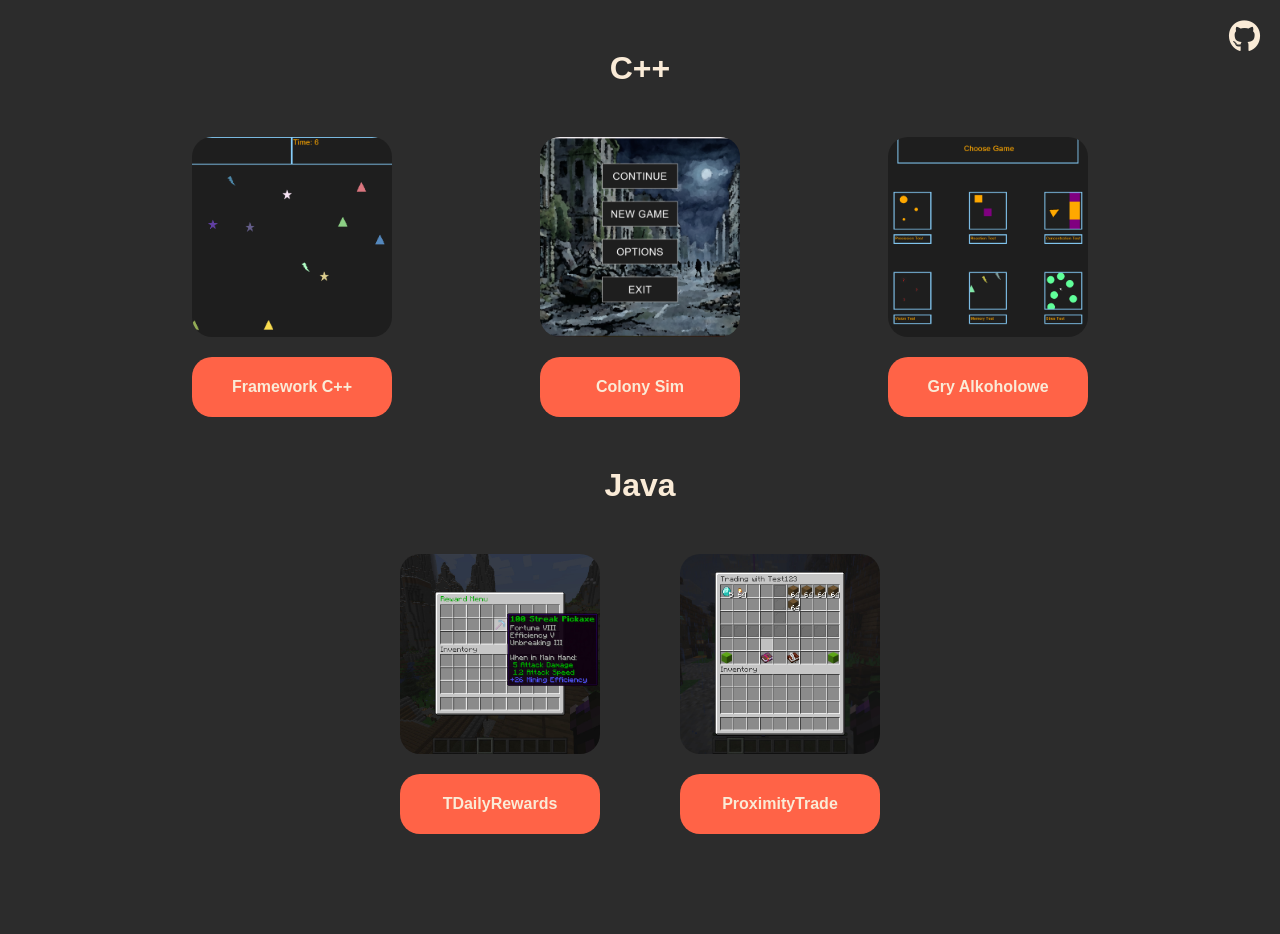
<file: Index.html>
<!DOCTYPE html>
<html lang="en">
<head>
    <meta charset="UTF-8">
    <meta name="viewport" content="width=device-width, initial-scale=1.0">
    <link rel="stylesheet" href="portfolio.css">
    <link rel="stylesheet" href="https://cdnjs.cloudflare.com/ajax/libs/font-awesome/6.5.0/css/all.min.css">
    <title>Projekty</title>
</head>

<body>
  <a class="GitHubIcon" href="https://github.com/Kubin2001" target="_blank">
        <i class="fab fa-github fa-2x"></i>
  </a>

  <div class="LangName">
    <a class="Lang">C++</a>
  </div>

  <div class="ButtonsContainer">
    <a class="Button1" href="framework.html" target="_self"></a>
    <a class="Button2" href="zombia.html" target="_self"></a>
    <a class="Button3" href="gryAlkoholowe.html" target="_self"></a>
  </div>

  <div class="SubButtonsContainer">
    <a class="SubButton1" href="framework.html" target="_self">Framework C++</a>
    <a class="SubButton2" href="zombia.html" target="_self">Colony Sim</a>
    <a class="SubButton3" href="gryAlkoholowe.html" target="_self">Gry Alkoholowe</a>
  </div>

  <div class="LangName">
    <a class="Lang">Java</a>
  </div>

  <div class="ButtonsContainerR2">
    <a class="Button1R2" href="https://www.spigotmc.org/resources/%E2%AD%90tdailyrewards-advanced-daily-rewards-minecraft-plugin%E2%AD%90.130719/" target="_blank"></a>
    <a class="Button2R2" href="https://www.spigotmc.org/resources/%E2%AD%90proximitytrade-safe-secure-local-trading-%E2%AD%90.132958/" target="_blank"></a>
  </div>

  <div class="SubButtonsContainerR2">
    <a class="SubButton1R2" href="https://www.spigotmc.org/resources/%E2%AD%90tdailyrewards-advanced-daily-rewards-minecraft-plugin%E2%AD%90.130719/" target="_blank">TDailyRewards</a>
    <a class="SubButton2R2" href="https://www.spigotmc.org/resources/%E2%AD%90proximitytrade-safe-secure-local-trading-%E2%AD%90.132958/" target="_blank">ProximityTrade</a>
  </div>

</body>
</html>
</file>
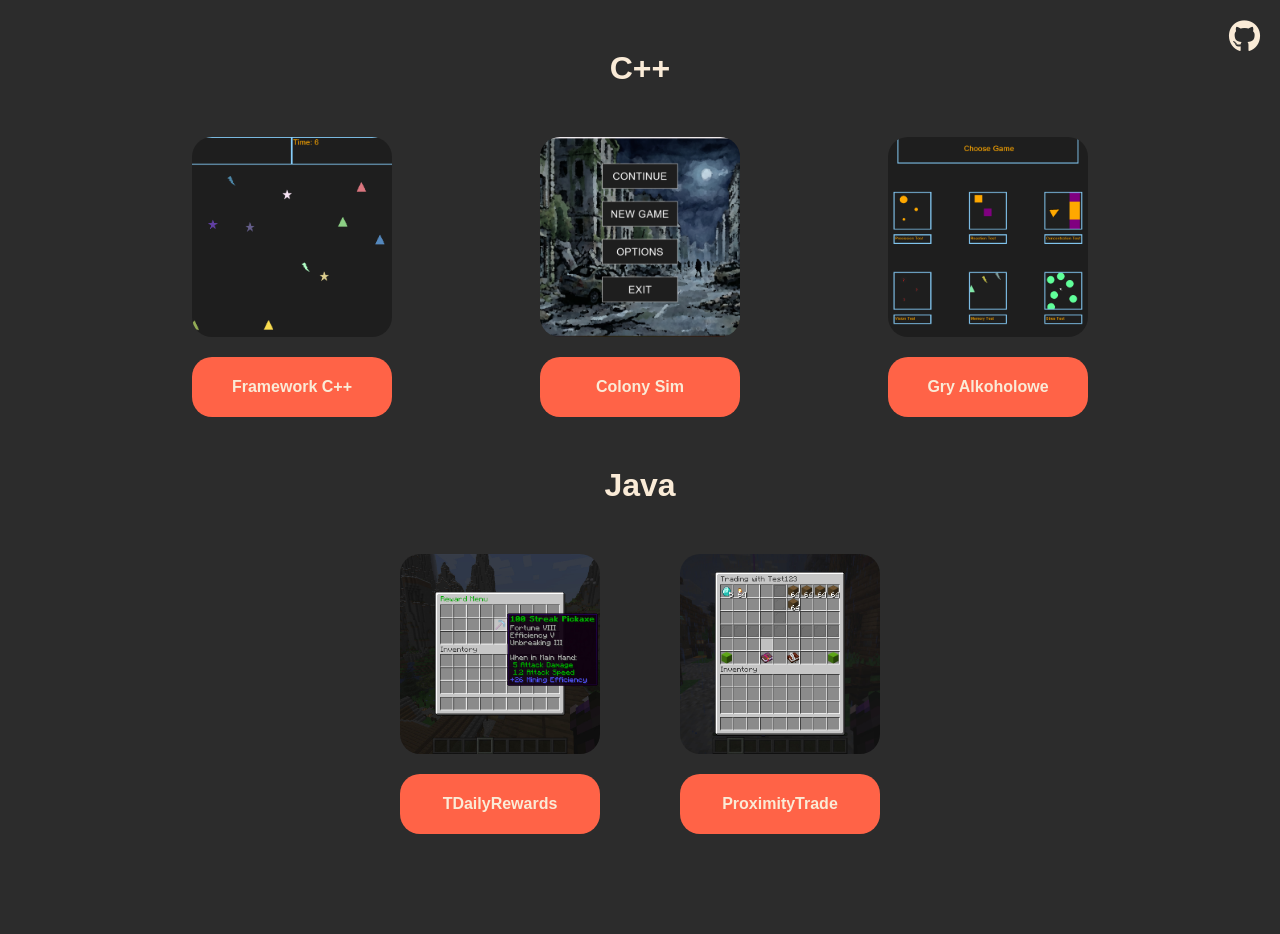
<file: index.html>
<!DOCTYPE html>
<html lang="en">
<head>
    <meta charset="UTF-8">
    <meta name="viewport" content="width=device-width, initial-scale=1.0">
    <link rel="stylesheet" href="portfolio.css">
    <link rel="stylesheet" href="https://cdnjs.cloudflare.com/ajax/libs/font-awesome/6.5.0/css/all.min.css">
    <title>Projekty</title>
</head>

<body>
  <a class="GitHubIcon" href="https://github.com/Kubin2001" target="_blank">
        <i class="fab fa-github fa-2x"></i>
  </a>

  <div class="LangName">
    <a class="Lang">C++</a>
  </div>

  <div class="ButtonsContainer">
    <a class="Button1" href="framework.html" target="_self"></a>
    <a class="Button2" href="zombia.html" target="_self"></a>
    <a class="Button3" href="gryAlkoholowe.html" target="_self"></a>
  </div>

  <div class="SubButtonsContainer">
    <a class="SubButton1" href="framework.html" target="_self">Framework C++</a>
    <a class="SubButton2" href="zombia.html" target="_self">Colony Sim</a>
    <a class="SubButton3" href="gryAlkoholowe.html" target="_self">Gry Alkoholowe</a>
  </div>

  <div class="LangName">
    <a class="Lang">Java</a>
  </div>

  <div class="ButtonsContainerR2">
    <a class="Button1R2" href="https://www.spigotmc.org/resources/%E2%AD%90tdailyrewards-advanced-daily-rewards-minecraft-plugin%E2%AD%90.130719/" target="_blank"></a>
    <a class="Button2R2" href="https://www.spigotmc.org/resources/%E2%AD%90proximitytrade-safe-secure-local-trading-%E2%AD%90.132958/" target="_blank"></a>
  </div>

  <div class="SubButtonsContainerR2">
    <a class="SubButton1R2" href="https://www.spigotmc.org/resources/%E2%AD%90tdailyrewards-advanced-daily-rewards-minecraft-plugin%E2%AD%90.130719/" target="_blank">TDailyRewards</a>
    <a class="SubButton2R2" href="https://www.spigotmc.org/resources/%E2%AD%90proximitytrade-safe-secure-local-trading-%E2%AD%90.132958/" target="_blank">ProximityTrade</a>
  </div>

</body>
</html>
</file>
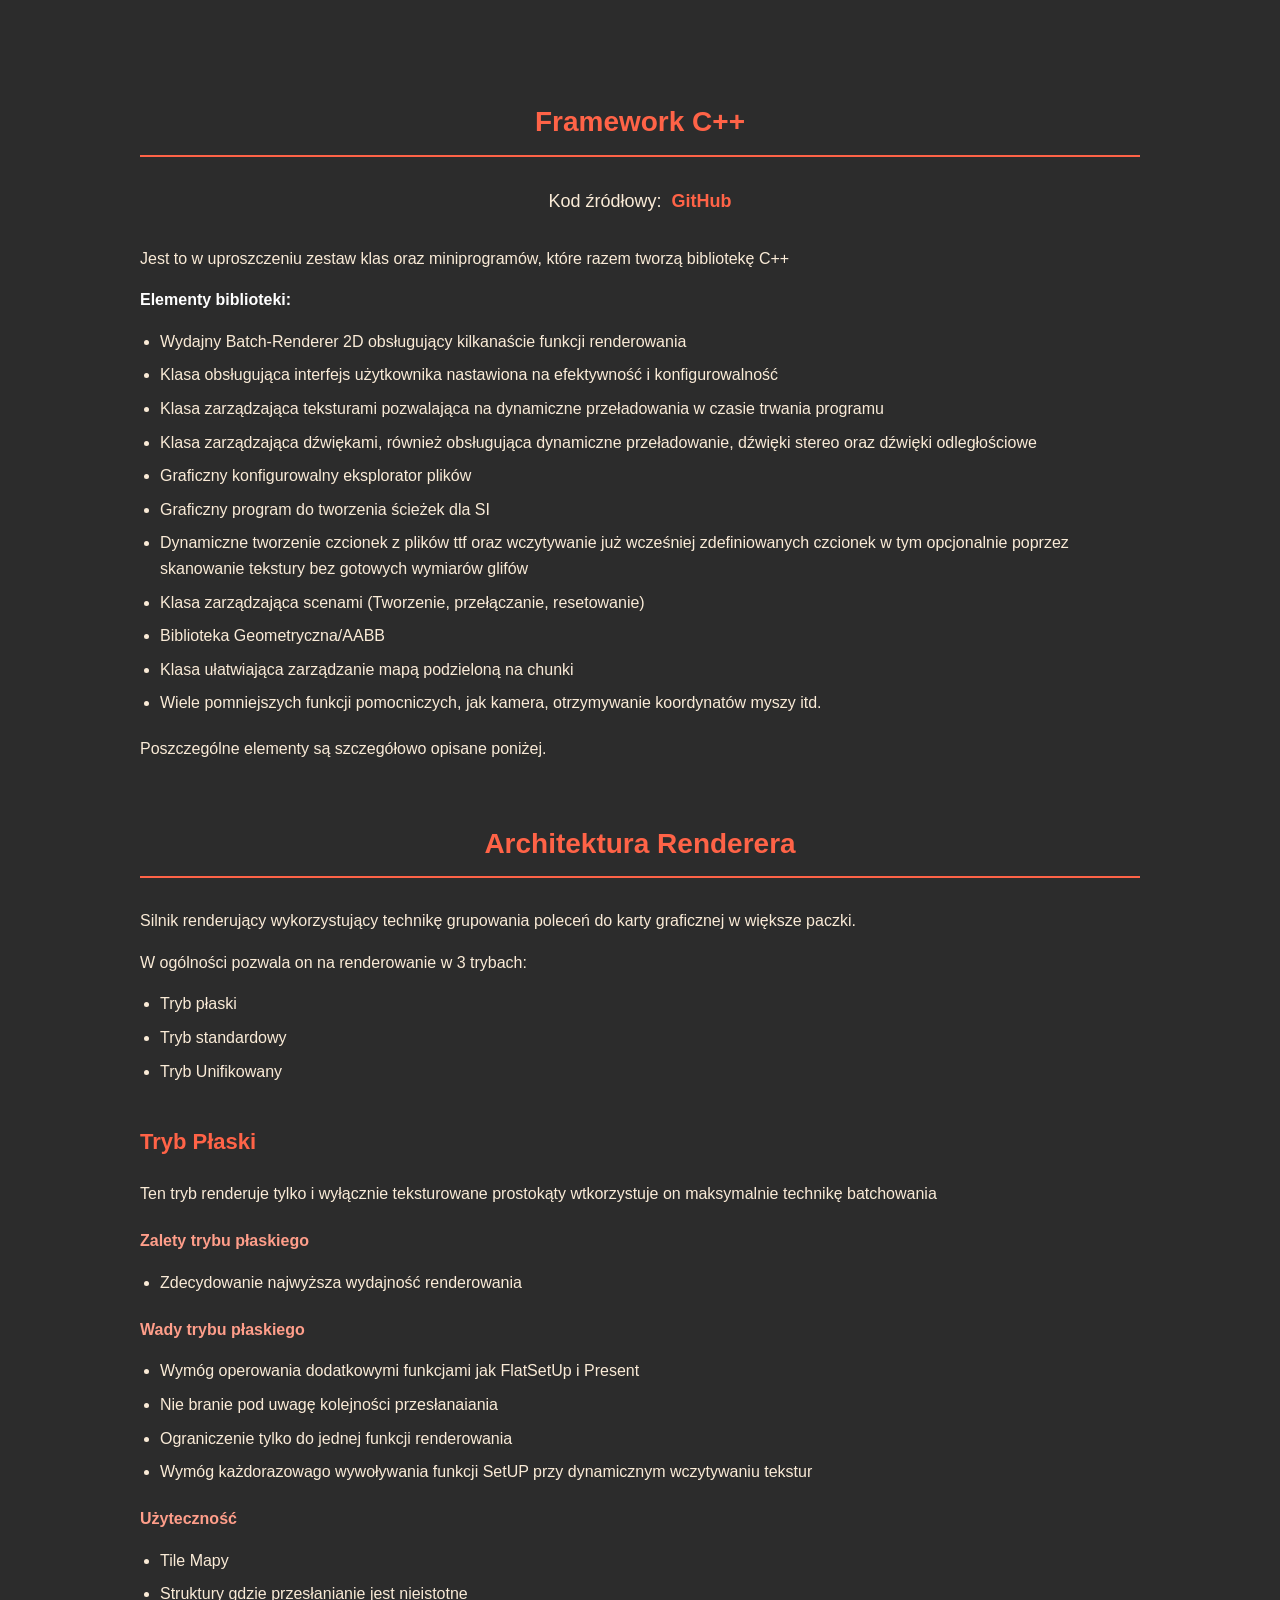
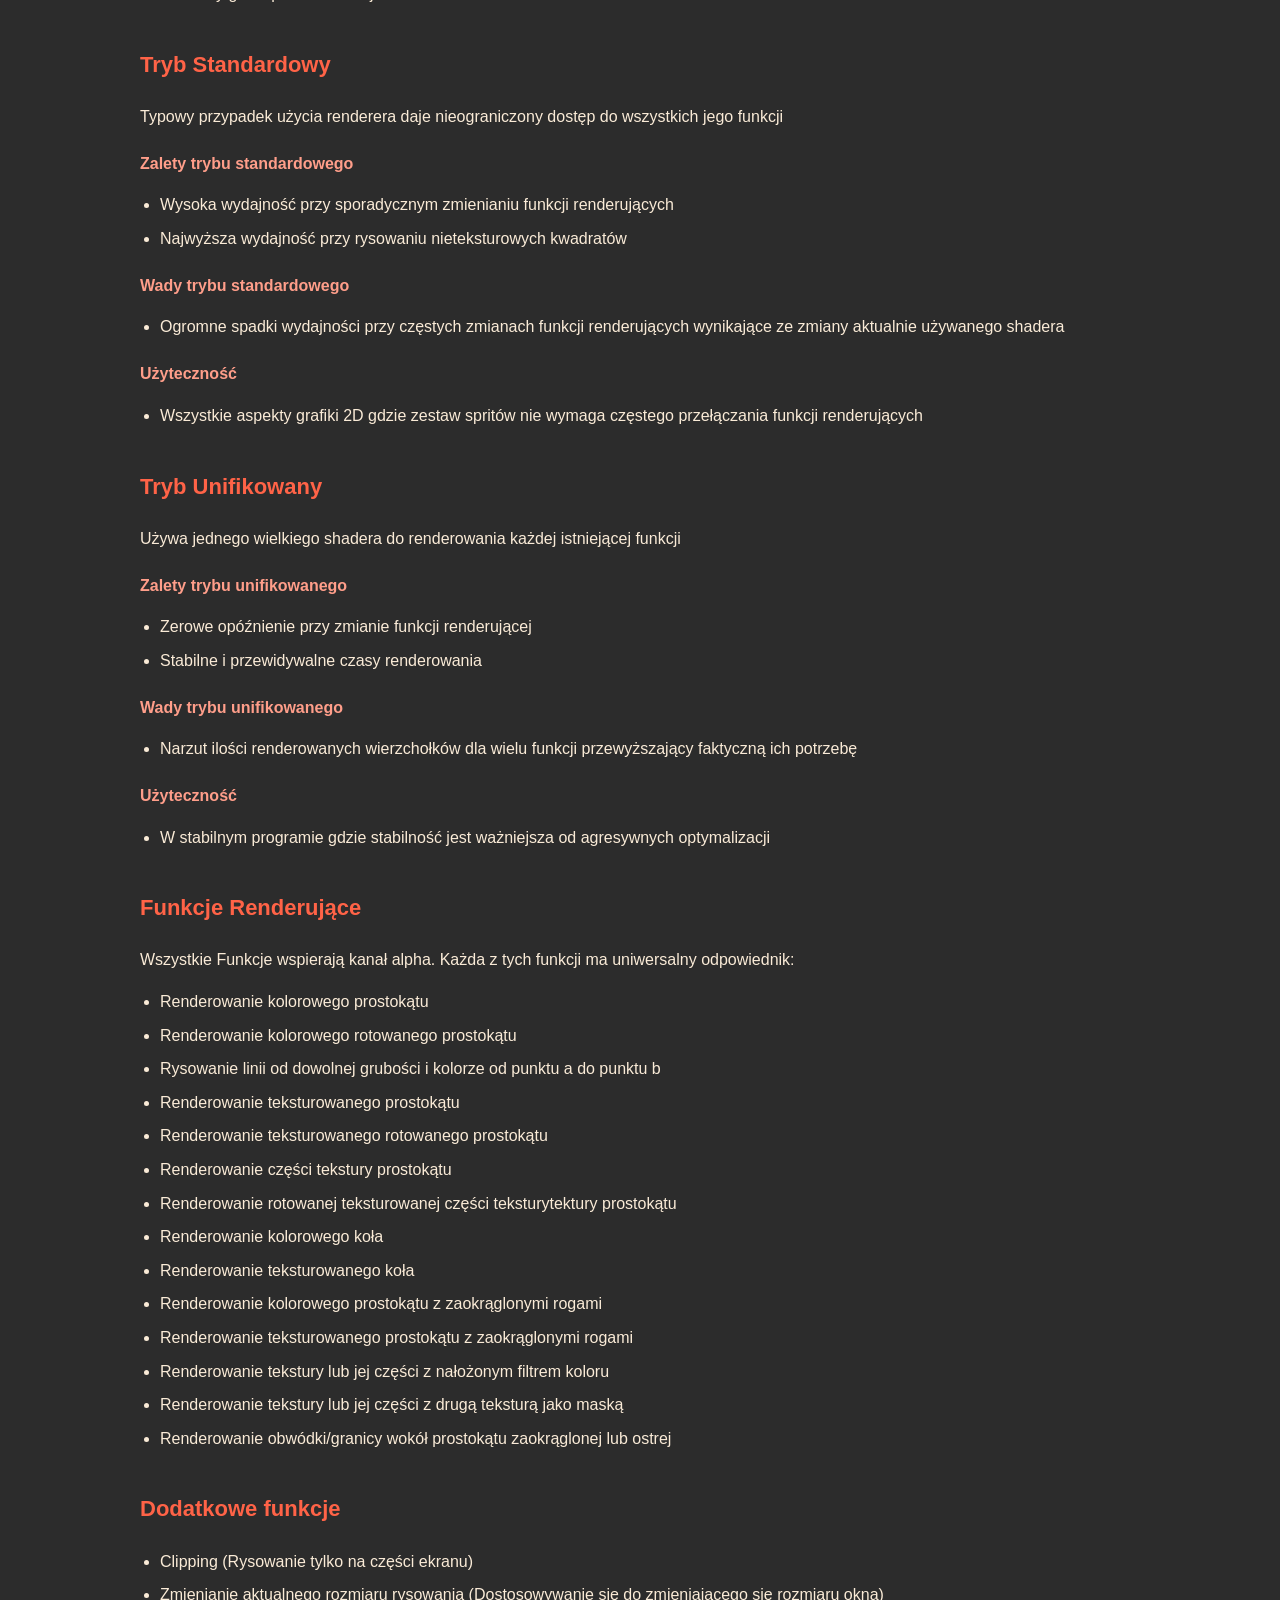
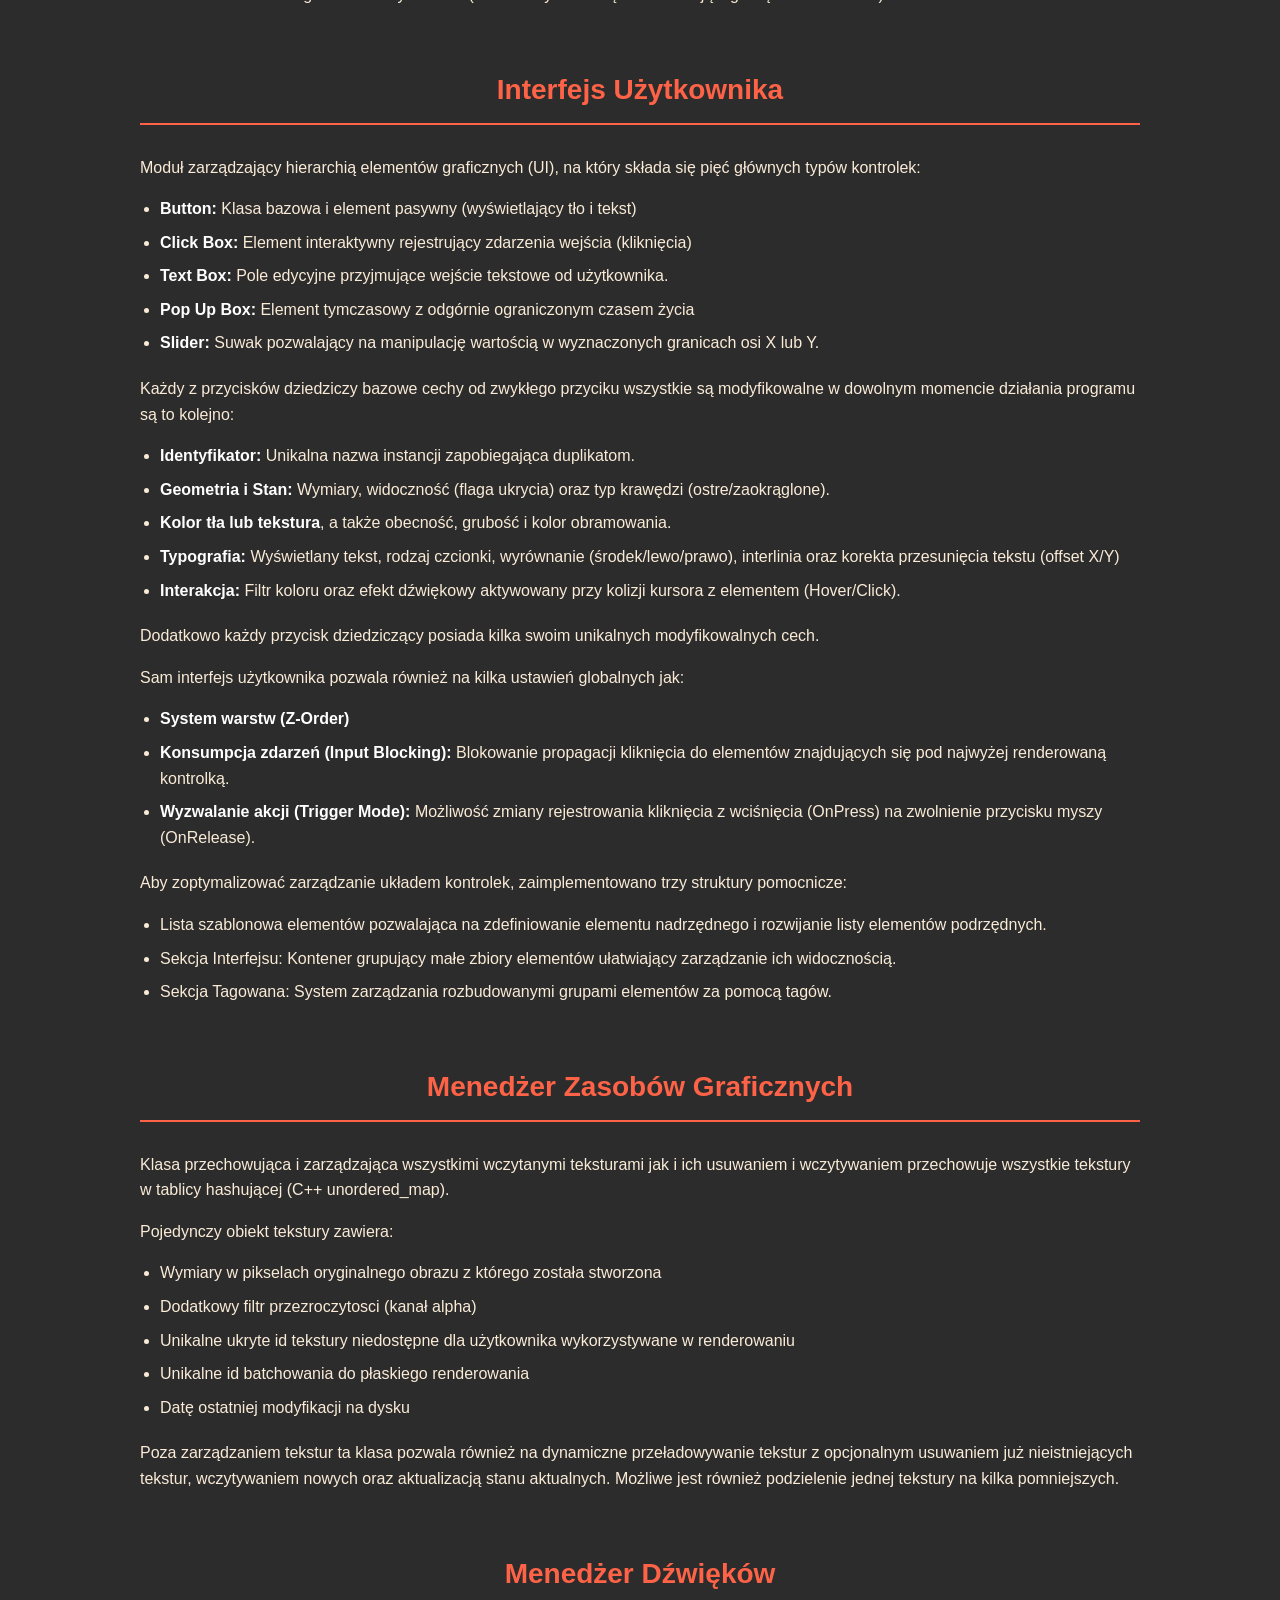
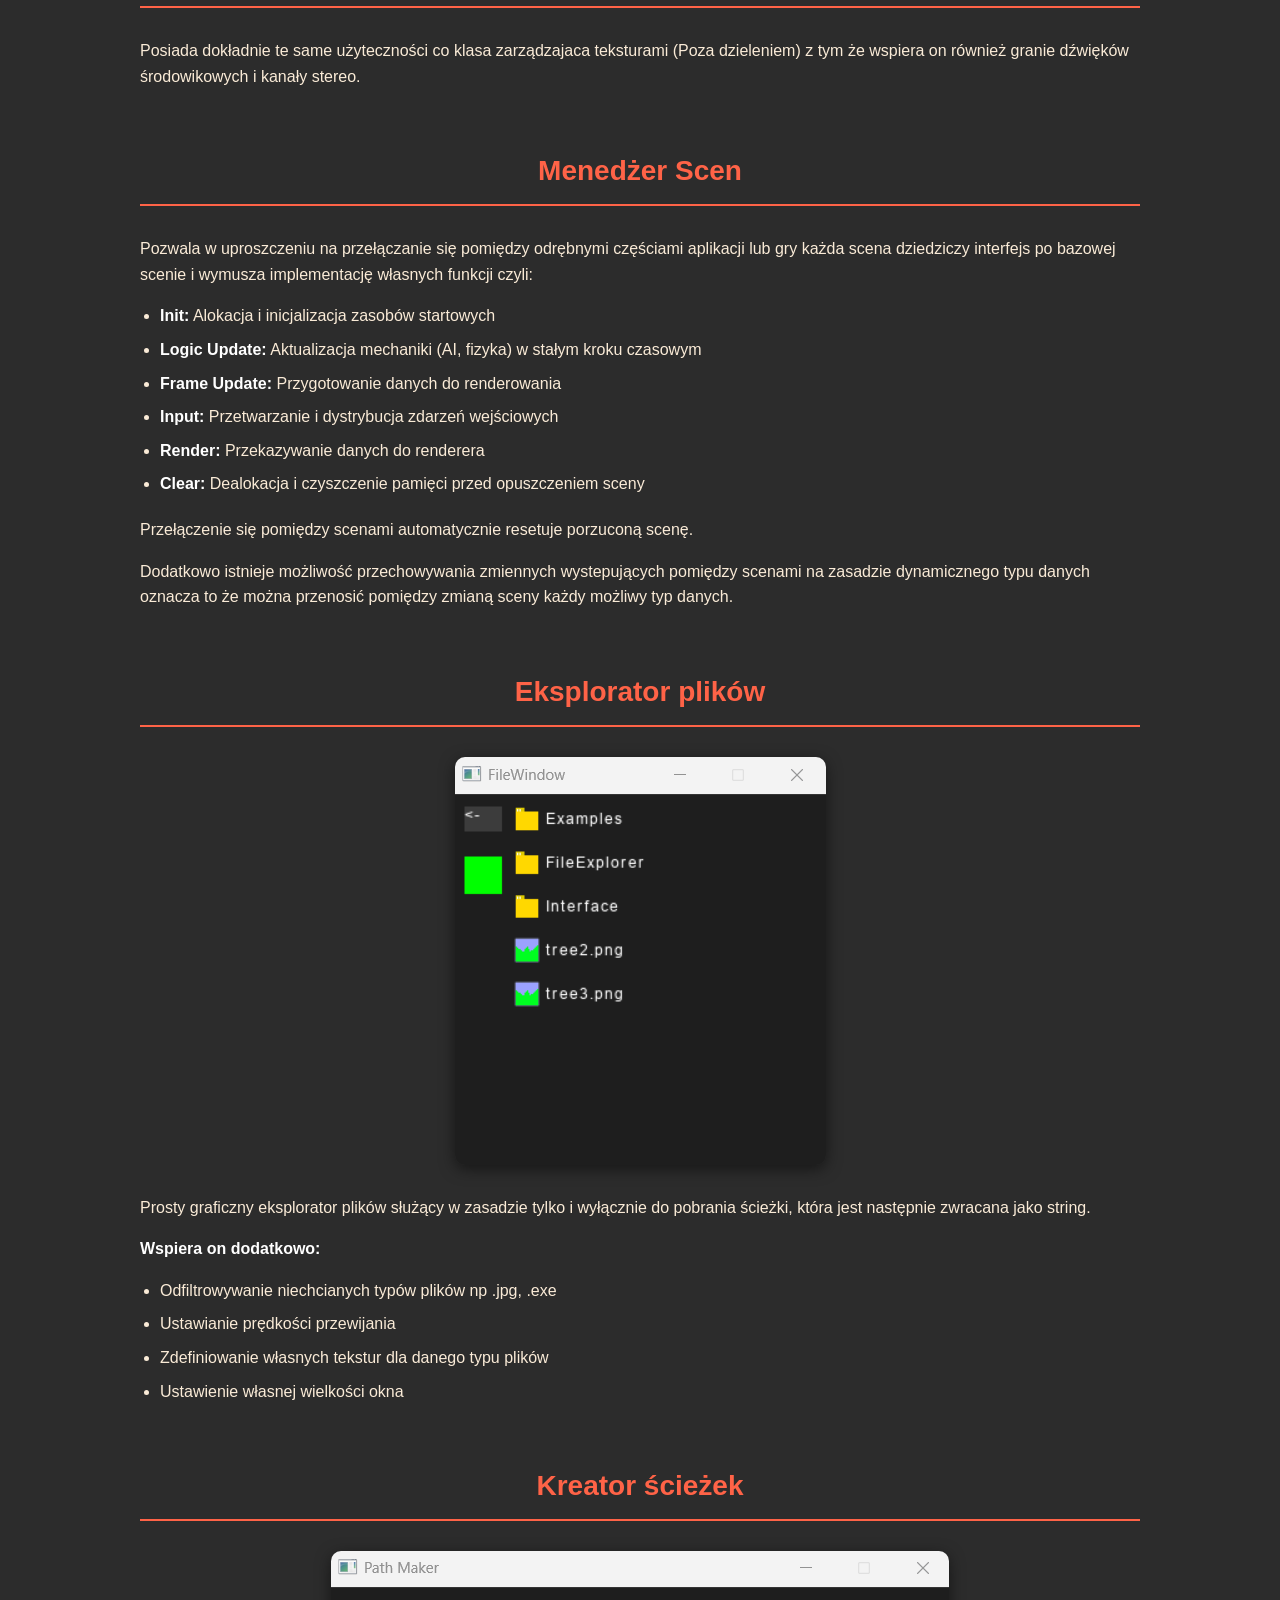
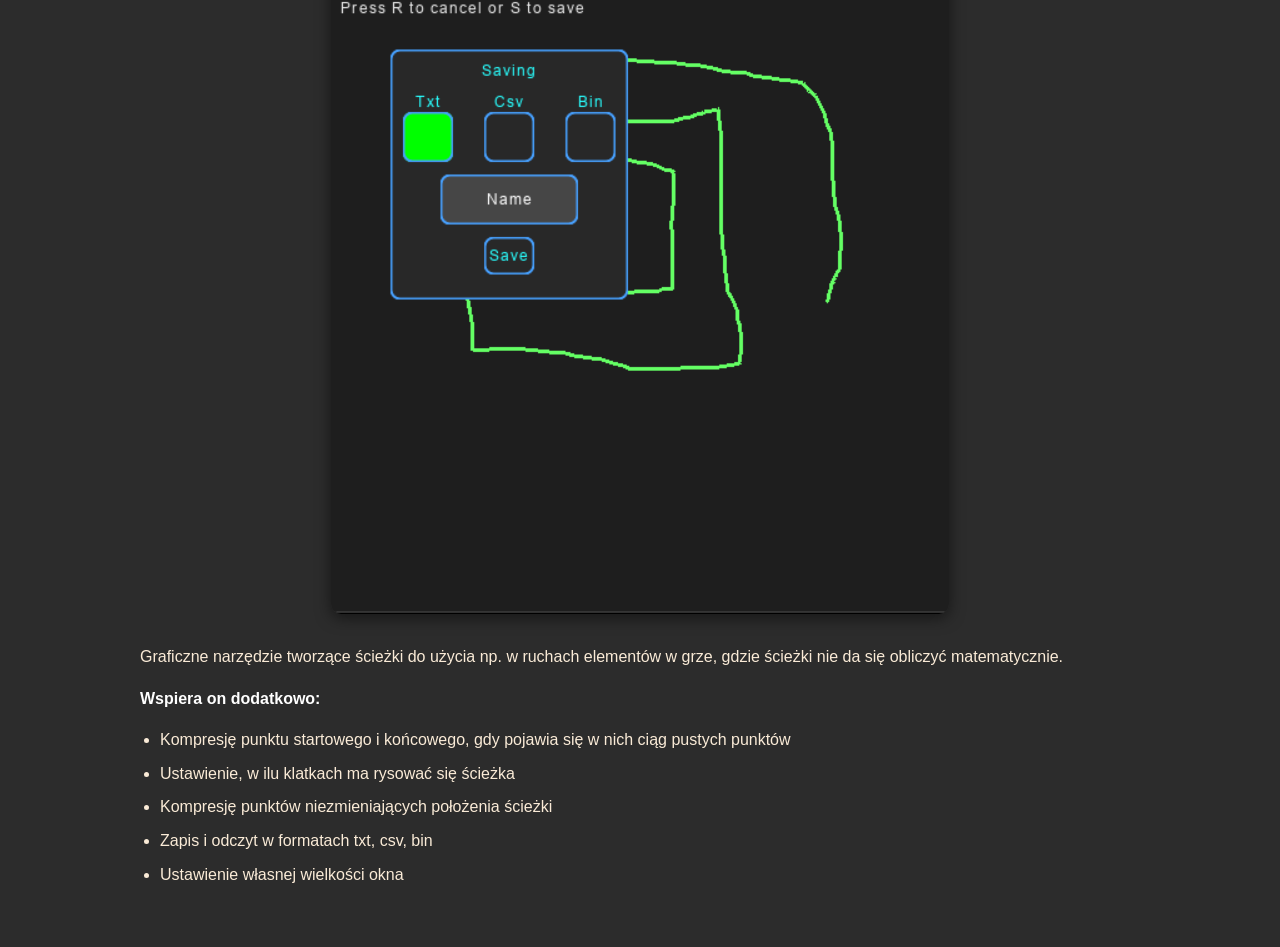
<file: framework.html>
<!DOCTYPE html>
<html lang="pl">
<head>
    <meta charset="UTF-8">
    <meta name="viewport" content="width=device-width, initial-scale=1.0">
    <title>Framework C++</title>
    <style>
        body {
            font-family: sans-serif;
            background-color: #2c2c2c;
            color: antiquewhite;
            line-height: 1.6;
            margin: 0;
            padding: 40px 10vw;
        }
        .container {
            max-width: 1000px;
            margin: 0 auto;
        }
        h2 {
            text-align: center;
            font-size: 28px;
            color: tomato;
            margin-top: 60px;
            margin-bottom: 30px;
            border-bottom: 2px solid tomato;
            padding-bottom: 10px;
        }
        h3 {
            color: tomato;
            margin-top: 40px;
            font-size: 22px;
        }
        h4 {
            color: #ff9e8a;
            margin-bottom: 10px;
        }
        p {
            margin-bottom: 15px;
        }
        ul {
            margin-bottom: 20px;
            padding-left: 20px;
        }
        li {
            margin-bottom: 8px;
        }
        strong {
            color: white;
        }
        img {
            max-width: 100%;
            height: auto;
            display: block;
            margin: 30px auto;
            border-radius: 10px;
            box-shadow: 0 4px 15px rgba(0,0,0,0.5);
        }
    </style>
</head>
<body>

<div class="container">

    <h2>Framework C++</h2>

    <div style="text-align: center; margin-bottom: 30px; font-size: 18px;">
        Kod źródłowy: 
        <a class="Github" href="https://github.com/Kubin2001/OpenGlFrameWork" target="_blank" style="color: tomato; text-decoration: none; font-weight: bold; margin-left: 5px;">
            <i class="fab fa-github"></i> GitHub
        </a>
    </div>
    <p>Jest to w uproszczeniu zestaw klas oraz miniprogramów, które razem tworzą bibliotekę C++</p>

    <p><strong>Elementy biblioteki:</strong></p>
    <ul>
        <li>Wydajny Batch-Renderer 2D obsługujący kilkanaście funkcji renderowania</li>
        <li>Klasa obsługująca interfejs użytkownika nastawiona na efektywność i konfigurowalność</li>
        <li>Klasa zarządzająca teksturami pozwalająca na dynamiczne przeładowania w czasie trwania programu</li>
        <li>Klasa zarządzająca dźwiękami, również obsługująca dynamiczne przeładowanie, dźwięki stereo oraz dźwięki odległościowe</li>
        <li>Graficzny konfigurowalny eksplorator plików</li>
        <li>Graficzny program do tworzenia ścieżek dla SI</li>
        <li>Dynamiczne tworzenie czcionek z plików ttf oraz wczytywanie już wcześniej zdefiniowanych czcionek w tym opcjonalnie poprzez skanowanie tekstury bez gotowych wymiarów glifów</li>
        <li>Klasa zarządzająca scenami (Tworzenie, przełączanie, resetowanie)</li>
        <li>Biblioteka Geometryczna/AABB</li>
        <li>Klasa ułatwiająca zarządzanie mapą podzieloną na chunki</li>
        <li>Wiele pomniejszych funkcji pomocniczych, jak kamera, otrzymywanie koordynatów myszy itd.</li>
    </ul>

    <p>Poszczególne elementy są szczegółowo opisane poniżej.</p>

    <h2>Architektura Renderera</h2>
    <p>Silnik renderujący wykorzystujący technikę grupowania poleceń do karty graficznej w większe paczki.</p>
    <p>W ogólności pozwala on na renderowanie w 3 trybach:</p>
    <ul>
        <li>Tryb płaski</li>
        <li>Tryb standardowy</li>
        <li>Tryb Unifikowany</li>
    </ul>

    <h3>Tryb Płaski</h3>
    <p>Ten tryb renderuje tylko i wyłącznie teksturowane prostokąty wtkorzystuje on maksymalnie technikę batchowania</p>
    
    <h4>Zalety trybu płaskiego</h4>
    <ul>
        <li>Zdecydowanie najwyższa wydajność renderowania</li>
    </ul>
    
    <h4>Wady trybu płaskiego</h4>
    <ul>
        <li>Wymóg operowania dodatkowymi funkcjami jak FlatSetUp i Present</li>
        <li>Nie branie pod uwagę kolejności przesłanaiania</li>
        <li>Ograniczenie tylko do jednej funkcji renderowania</li>
        <li>Wymóg każdorazowago wywoływania funkcji SetUP przy dynamicznym wczytywaniu tekstur</li>
    </ul>
    
    <h4>Użyteczność</h4>
    <ul>
        <li>Tile Mapy</li>
        <li>Struktury gdzie przesłanianie jest nieistotne</li>
    </ul>

    <h3>Tryb Standardowy</h3>
    <p>Typowy przypadek użycia renderera daje nieograniczony dostęp do wszystkich jego funkcji</p>
    
    <h4>Zalety trybu standardowego</h4>
    <ul>
        <li>Wysoka wydajność przy sporadycznym zmienianiu funkcji renderujących</li>
        <li>Najwyższa wydajność przy rysowaniu nieteksturowych kwadratów</li>
    </ul>
    
    <h4>Wady trybu standardowego</h4>
    <ul>
        <li>Ogromne spadki wydajności przy częstych zmianach funkcji renderujących wynikające ze zmiany aktualnie używanego shadera</li>
    </ul>
    
    <h4>Użyteczność</h4>
    <ul>
        <li>Wszystkie aspekty grafiki 2D gdzie zestaw spritów nie wymaga częstego przełączania funkcji renderujących</li>
    </ul>

    <h3>Tryb Unifikowany</h3>
    <p>Używa jednego wielkiego shadera do renderowania każdej istniejącej funkcji</p>
    
    <h4>Zalety trybu unifikowanego</h4>
    <ul>
        <li>Zerowe opóźnienie przy zmianie funkcji renderującej</li>
        <li>Stabilne i przewidywalne czasy renderowania</li>
    </ul>
    
    <h4>Wady trybu unifikowanego</h4>
    <ul>
        <li>Narzut ilości renderowanych wierzchołków dla wielu funkcji przewyższający faktyczną ich potrzebę</li>
    </ul>
    
    <h4>Użyteczność</h4>
    <ul>
        <li>W stabilnym programie gdzie stabilność jest ważniejsza od agresywnych optymalizacji</li>
    </ul>

    <h3>Funkcje Renderujące</h3>
    <p>Wszystkie Funkcje wspierają kanał alpha. Każda z tych funkcji ma uniwersalny odpowiednik:</p>
    <ul>
        <li>Renderowanie kolorowego prostokątu</li>
        <li>Renderowanie kolorowego rotowanego prostokątu</li>
        <li>Rysowanie linii od dowolnej grubości i kolorze od punktu a do punktu b</li>
        <li>Renderowanie teksturowanego prostokątu</li>
        <li>Renderowanie teksturowanego rotowanego prostokątu</li>
        <li>Renderowanie części tekstury prostokątu</li>
        <li>Renderowanie rotowanej teksturowanej części teksturytektury prostokątu</li>
        <li>Renderowanie kolorowego koła</li>
        <li>Renderowanie teksturowanego koła</li>
        <li>Renderowanie kolorowego prostokątu z zaokrąglonymi rogami</li>
        <li>Renderowanie teksturowanego prostokątu z zaokrąglonymi rogami</li>
        <li>Renderowanie tekstury lub jej części z nałożonym filtrem koloru</li>
        <li>Renderowanie tekstury lub jej części z drugą teksturą jako maską</li>
        <li>Renderowanie obwódki/granicy wokół prostokątu zaokrąglonej lub ostrej</li>
    </ul>

    <h3>Dodatkowe funkcje</h3>
    <ul>
        <li>Clipping (Rysowanie tylko na części ekranu)</li>
        <li>Zmienianie aktualnego rozmiaru rysowania (Dostosowywanie się do zmieniającego się rozmiaru okna)</li>
    </ul>

    <h2>Interfejs Użytkownika</h2>
    <p>Moduł zarządzający hierarchią elementów graficznych (UI), na który składa się pięć głównych typów kontrolek:</p>
    <ul>
        <li><strong>Button:</strong> Klasa bazowa i element pasywny (wyświetlający tło i tekst)</li>
        <li><strong>Click Box:</strong> Element interaktywny rejestrujący zdarzenia wejścia (kliknięcia)</li>
        <li><strong>Text Box:</strong> Pole edycyjne przyjmujące wejście tekstowe od użytkownika.</li>
        <li><strong>Pop Up Box:</strong> Element tymczasowy z odgórnie ograniczonym czasem życia</li>
        <li><strong>Slider:</strong> Suwak pozwalający na manipulację wartością w wyznaczonych granicach osi X lub Y.</li>
    </ul>

    <p>Każdy z przycisków dziedziczy bazowe cechy od zwykłego przyciku wszystkie są modyfikowalne w dowolnym momencie działania programu są to kolejno:</p>
    <ul>
        <li><strong>Identyfikator:</strong> Unikalna nazwa instancji zapobiegająca duplikatom.</li>
        <li><strong>Geometria i Stan:</strong> Wymiary, widoczność (flaga ukrycia) oraz typ krawędzi (ostre/zaokrąglone).</li>
        <li><strong>Kolor tła lub tekstura</strong>, a także obecność, grubość i kolor obramowania.</li>
        <li><strong>Typografia:</strong> Wyświetlany tekst, rodzaj czcionki, wyrównanie (środek/lewo/prawo), interlinia oraz korekta przesunięcia tekstu (offset X/Y)</li>
        <li><strong>Interakcja:</strong> Filtr koloru oraz efekt dźwiękowy aktywowany przy kolizji kursora z elementem (Hover/Click).</li>
    </ul>

    <p>Dodatkowo każdy przycisk dziedziczący posiada kilka swoim unikalnych modyfikowalnych cech.</p>
    <p>Sam interfejs użytkownika pozwala również na kilka ustawień globalnych jak:</p>
    <ul>
        <li><strong>System warstw (Z-Order)</strong></li>
        <li><strong>Konsumpcja zdarzeń (Input Blocking):</strong> Blokowanie propagacji kliknięcia do elementów znajdujących się pod najwyżej renderowaną kontrolką.</li>
        <li><strong>Wyzwalanie akcji (Trigger Mode):</strong> Możliwość zmiany rejestrowania kliknięcia z wciśnięcia (OnPress) na zwolnienie przycisku myszy (OnRelease).</li>
    </ul>

    <p>Aby zoptymalizować zarządzanie układem kontrolek, zaimplementowano trzy struktury pomocnicze:</p>
    <ul>
        <li>Lista szablonowa elementów pozwalająca na zdefiniowanie elementu nadrzędnego i rozwijanie listy elementów podrzędnych.</li>
        <li>Sekcja Interfejsu: Kontener grupujący małe zbiory elementów ułatwiający zarządzanie ich widocznością.</li>
        <li>Sekcja Tagowana: System zarządzania rozbudowanymi grupami elementów za pomocą tagów.</li>
    </ul>

    <h2>Menedżer Zasobów Graficznych</h2>
    <p>Klasa przechowująca i zarządzająca wszystkimi wczytanymi teksturami jak i ich usuwaniem i wczytywaniem przechowuje wszystkie tekstury w tablicy hashującej (C++ unordered_map).</p>
    <p>Pojedynczy obiekt tekstury zawiera:</p>
    <ul>
        <li>Wymiary w pikselach oryginalnego obrazu z którego została stworzona</li>
        <li>Dodatkowy filtr przezroczytosci (kanał alpha)</li>
        <li>Unikalne ukryte id tekstury niedostępne dla użytkownika wykorzystywane w renderowaniu</li>
        <li>Unikalne id batchowania do płaskiego renderowania</li>
        <li>Datę ostatniej modyfikacji na dysku</li>
    </ul>
    <p>Poza zarządzaniem tekstur ta klasa pozwala również na dynamiczne przeładowywanie tekstur z opcjonalnym usuwaniem już nieistniejących tekstur, wczytywaniem nowych oraz aktualizacją stanu aktualnych. Możliwe jest również podzielenie jednej tekstury na kilka pomniejszych.</p>

    <h2>Menedżer Dźwięków</h2>
    <p>Posiada dokładnie te same użyteczności co klasa zarządzajaca teksturami (Poza dzieleniem) z tym że wspiera on również granie dźwięków środowikowych i kanały stereo.</p>

    <h2>Menedżer Scen</h2>
    <p>Pozwala w uproszczeniu na przełączanie się pomiędzy odrębnymi częściami aplikacji lub gry każda scena dziedziczy interfejs po bazowej scenie i wymusza implementację własnych funkcji czyli:</p>
    <ul>
        <li><strong>Init:</strong> Alokacja i inicjalizacja zasobów startowych</li>
        <li><strong>Logic Update:</strong> Aktualizacja mechaniki (AI, fizyka) w stałym kroku czasowym</li>
        <li><strong>Frame Update:</strong> Przygotowanie danych do renderowania</li>
        <li><strong>Input:</strong> Przetwarzanie i dystrybucja zdarzeń wejściowych</li>
        <li><strong>Render:</strong> Przekazywanie danych do renderera</li>
        <li><strong>Clear:</strong> Dealokacja i czyszczenie pamięci przed opuszczeniem sceny</li>
    </ul>
    <p>Przełączenie się pomiędzy scenami automatycznie resetuje porzuconą scenę.</p>
    <p>Dodatkowo istnieje możliwość przechowywania zmiennych wystepujących pomiędzy scenami na zasadzie dynamicznego typu danych oznacza to że można przenosić pomiędzy zmianą sceny każdy możliwy typ danych.</p>

    <h2>Eksplorator plików</h2>
    <img src="Photos/fileExplorer.png" alt="Przykład Eksploratora Plików">
    <p>Prosty graficzny eksplorator plików służący w zasadzie tylko i wyłącznie do pobrania ścieżki, która jest następnie zwracana jako string.</p>
    <p><strong>Wspiera on dodatkowo:</strong></p>
    <ul>
        <li>Odfiltrowywanie niechcianych typów plików np .jpg, .exe</li>
        <li>Ustawianie prędkości przewijania</li>
        <li>Zdefiniowanie własnych tekstur dla danego typu plików</li>
        <li>Ustawienie własnej wielkości okna</li>
    </ul>

    <h2>Kreator ścieżek</h2>
    <img src="Photos/pathMaker.png" alt="Przykład Kreatora Ścieżek">
    <p>Graficzne narzędzie tworzące ścieżki do użycia np. w ruchach elementów w grze, gdzie ścieżki nie da się obliczyć matematycznie.</p>
    <p><strong>Wspiera on dodatkowo:</strong></p>
    <ul>
        <li>Kompresję punktu startowego i końcowego, gdy pojawia się w nich ciąg pustych punktów</li>
        <li>Ustawienie, w ilu klatkach ma rysować się ścieżka</li>
        <li>Kompresję punktów niezmieniających położenia ścieżki</li>
        <li>Zapis i odczyt w formatach txt, csv, bin</li>
        <li>Ustawienie własnej wielkości okna</li>
    </ul>

</div>

</body>
</html>
</file>
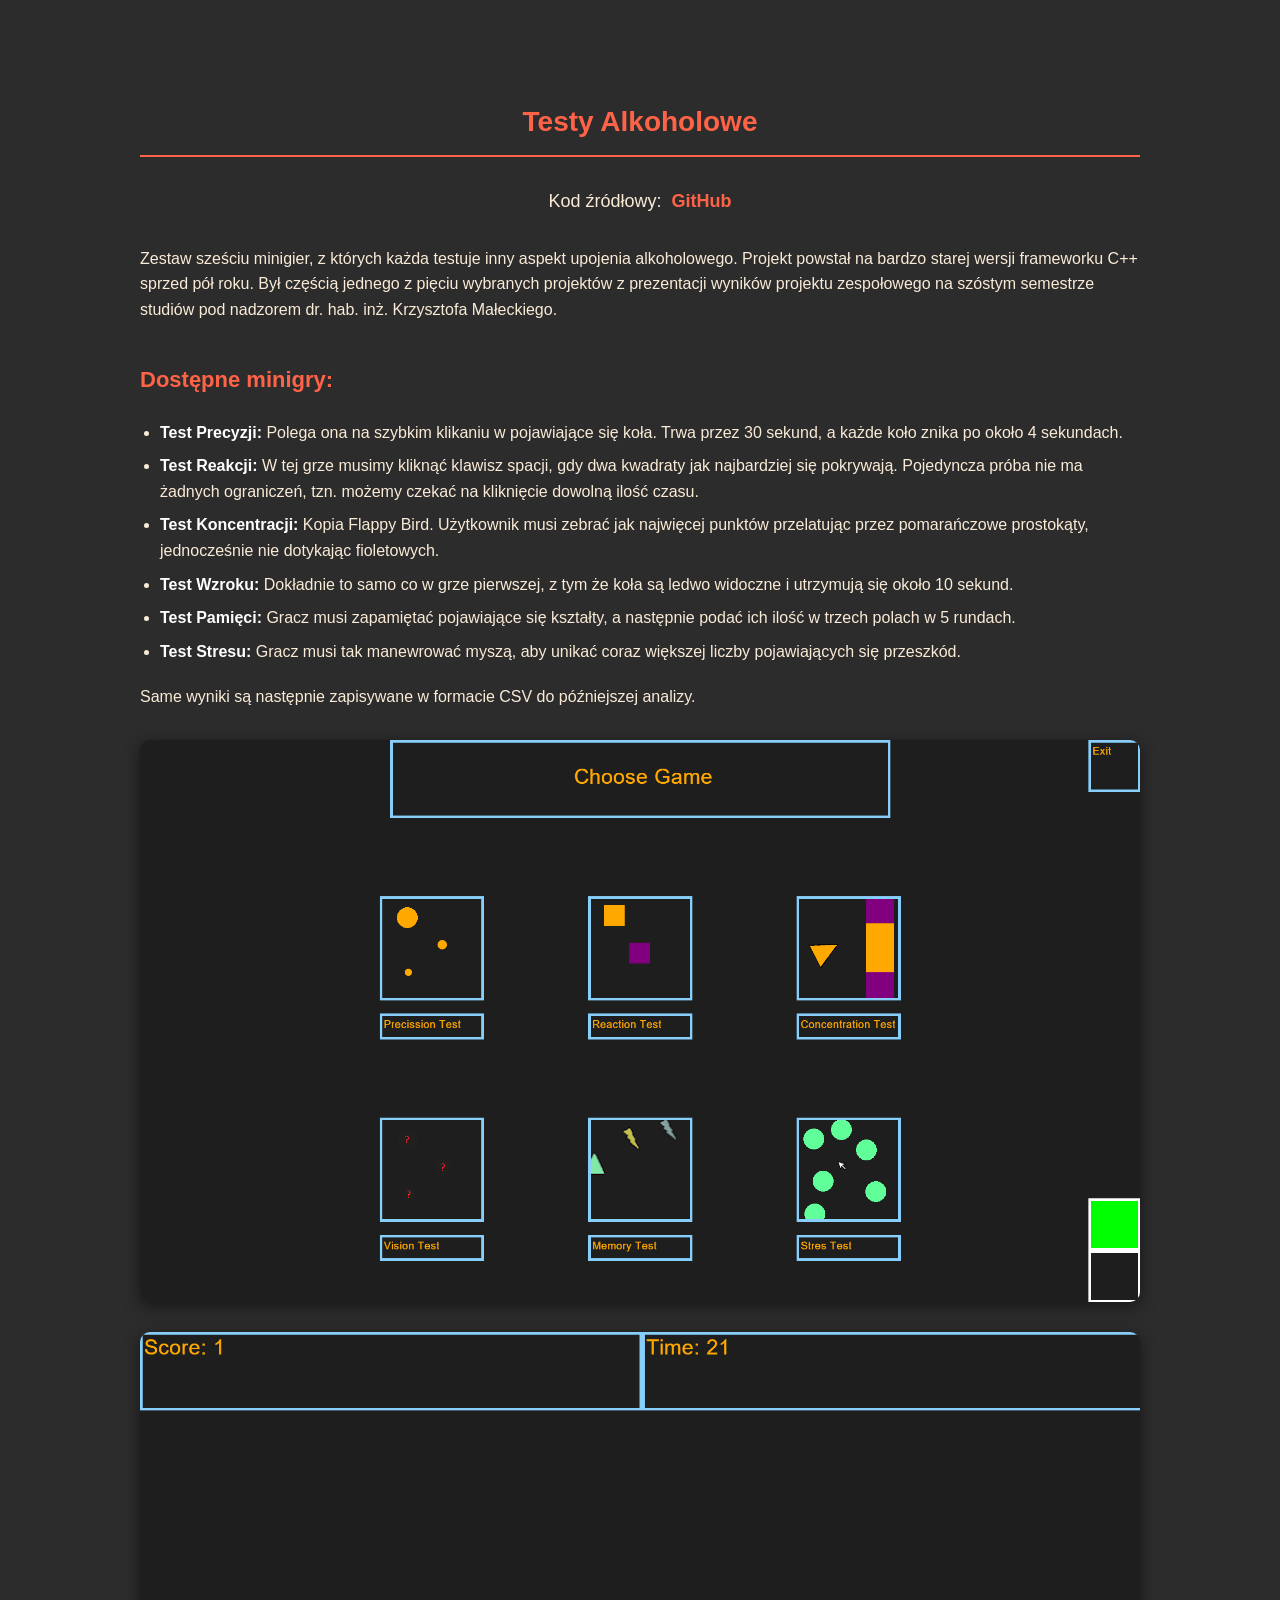
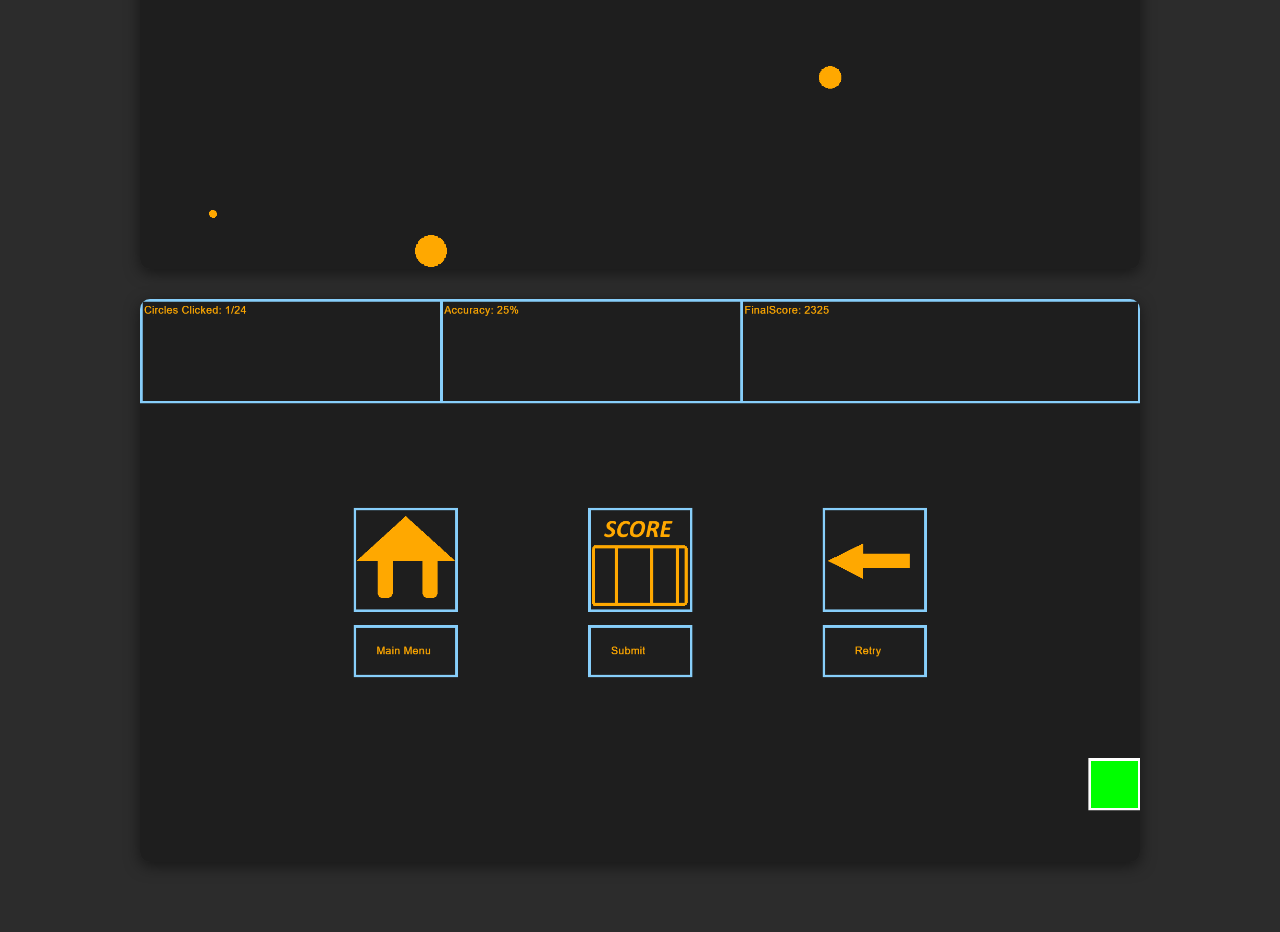
<file: gryAlkoholowe.html>
<!DOCTYPE html>
<html lang="pl">
<head>
    <meta charset="UTF-8">
    <meta name="viewport" content="width=device-width, initial-scale=1.0">
    <title>Testy Alkoholowe - Gry</title>
    <style>
        body {
            font-family: sans-serif;
            background-color: #2c2c2c;
            color: antiquewhite;
            line-height: 1.6;
            margin: 0;
            padding: 40px 10vw;
        }
        .container {
            max-width: 1000px;
            margin: 0 auto;
        }
        h2 {
            text-align: center;
            font-size: 28px;
            color: tomato;
            margin-top: 60px;
            margin-bottom: 30px;
            border-bottom: 2px solid tomato;
            padding-bottom: 10px;
        }
        h3 {
            color: tomato;
            margin-top: 40px;
            font-size: 22px;
        }
        h4 {
            color: #ff9e8a;
            margin-bottom: 10px;
        }
        p {
            margin-bottom: 15px;
        }
        ul {
            margin-bottom: 20px;
            padding-left: 20px;
        }
        li {
            margin-bottom: 8px;
        }
        strong {
            color: white;
        }
        img {
            max-width: 100%;
            height: auto;
            display: block;
            margin: 30px auto;
            border-radius: 10px;
            box-shadow: 0 4px 15px rgba(0,0,0,0.5);
        }
    </style>
</head>
<body>

<div class="container">

    <h2>Testy Alkoholowe</h2>

    <div style="text-align: center; margin-bottom: 30px; font-size: 18px;">
        Kod źródłowy: 
        <a class="Github" href="https://github.com/Kubin2001/FatalVisionGogglesMiniGames" target="_blank" style="color: tomato; text-decoration: none; font-weight: bold; margin-left: 5px;">
            <i class="fab fa-github"></i> GitHub
        </a>
    </div>

    <p>Zestaw sześciu minigier, z których każda testuje inny aspekt upojenia alkoholowego. Projekt powstał na bardzo starej wersji frameworku C++ sprzed pół roku. Był częścią jednego z pięciu wybranych projektów z prezentacji wyników projektu zespołowego na szóstym semestrze studiów pod nadzorem dr. hab. inż. Krzysztofa Małeckiego.</p>

    <h3>Dostępne minigry:</h3>
    <ul>
        <li><strong>Test Precyzji:</strong> Polega ona na szybkim klikaniu w pojawiające się koła. Trwa przez 30 sekund, a każde koło znika po około 4 sekundach.</li>
        <li><strong>Test Reakcji:</strong> W tej grze musimy kliknąć klawisz spacji, gdy dwa kwadraty jak najbardziej się pokrywają. Pojedyncza próba nie ma żadnych ograniczeń, tzn. możemy czekać na kliknięcie dowolną ilość czasu.</li>
        <li><strong>Test Koncentracji:</strong> Kopia Flappy Bird. Użytkownik musi zebrać jak najwięcej punktów przelatując przez pomarańczowe prostokąty, jednocześnie nie dotykając fioletowych.</li>
        <li><strong>Test Wzroku:</strong> Dokładnie to samo co w grze pierwszej, z tym że koła są ledwo widoczne i utrzymują się około 10 sekund.</li>
        <li><strong>Test Pamięci:</strong> Gracz musi zapamiętać pojawiające się kształty, a następnie podać ich ilość w trzech polach w 5 rundach.</li>
        <li><strong>Test Stresu:</strong> Gracz musi tak manewrować myszą, aby unikać coraz większej liczby pojawiających się przeszkód.</li>
    </ul>

    <p>Same wyniki są następnie zapisywane w formacie CSV do późniejszej analizy.</p>

    <img src="Photos/minigry1.png" alt="Testy Alkoholowe - Screen 1">
    <img src="Photos/minigry2.png" alt="Testy Alkoholowe - Screen 2">
    <img src="Photos/minigry3.png" alt="Testy Alkoholowe - Screen 3">

</div>

</body>
</html>
</file>
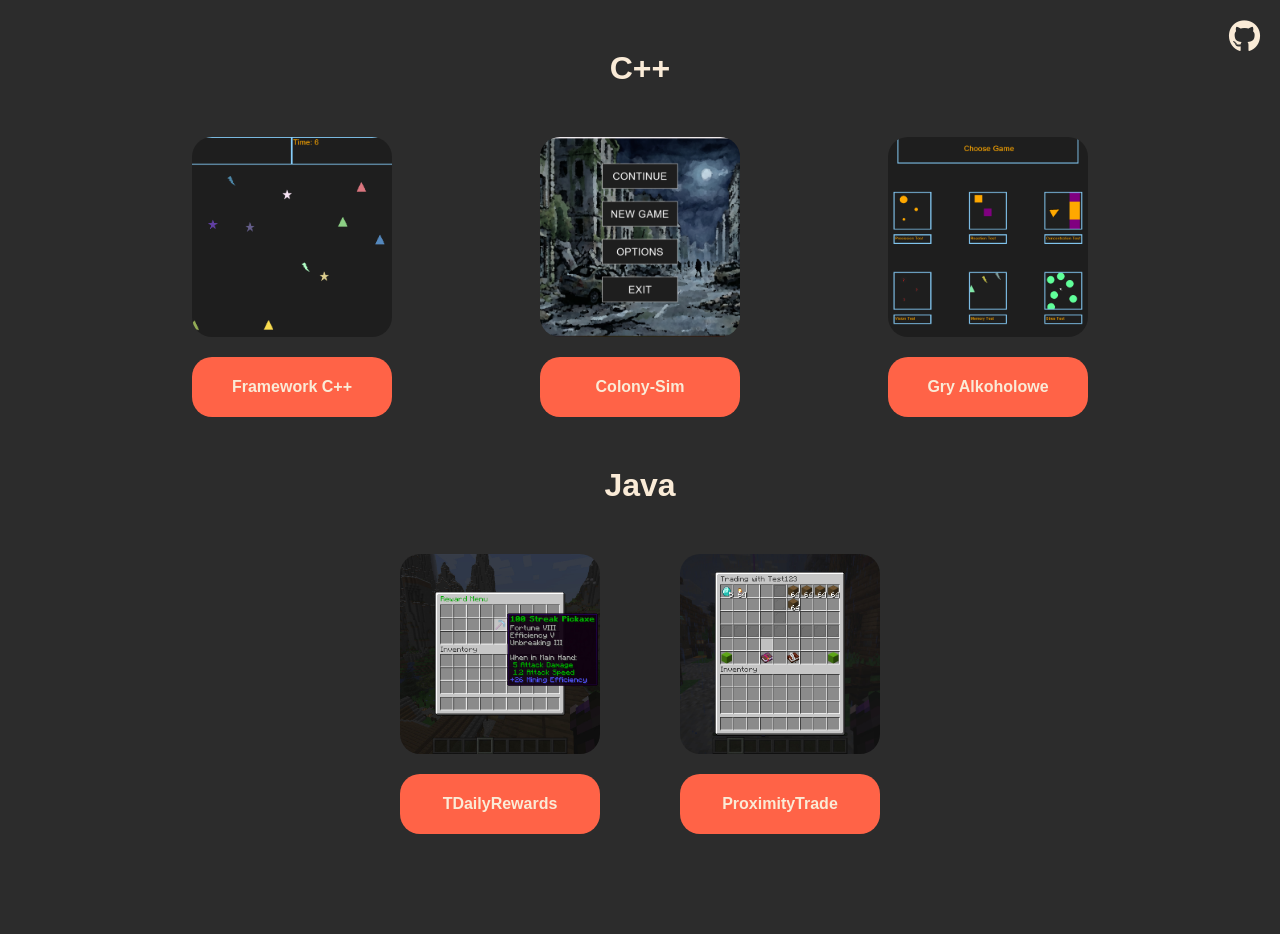
<file: portfolio.html>
<!DOCTYPE html>
<html lang="en">
<head>
    <meta charset="UTF-8">
    <meta name="viewport" content="width=device-width, initial-scale=1.0">
    <link rel="stylesheet" href="portfolio.css">
    <link rel="stylesheet" href="https://cdnjs.cloudflare.com/ajax/libs/font-awesome/6.5.0/css/all.min.css">
    <title>Projekty</title>
</head>

<body>
  <a class="GitHubIcon" href="https://github.com/Kubin2001" target="_blank">
        <i class="fab fa-github fa-2x"></i>
  </a>

  <div class="LangName">
    <a class="Lang">C++</a>
  </div>

  <div class="ButtonsContainer">
    <a class="Button1" href="framework.html" target="_self"></a>
    <a class="Button2" href="zombia.html" target="_self"></a>
    <a class="Button3" href="gryAlkoholowe.html" target="_self"></a>
  </div>

  <div class="SubButtonsContainer">
    <a class="SubButton1" href="framework.html" target="_self">Framework C++</a>
    <a class="SubButton2" href="zombia.html" target="_self">Colony-Sim</a>
    <a class="SubButton3" href="gryAlkoholowe.html" target="_self">Gry Alkoholowe</a>
  </div>

  <div class="LangName">
    <a class="Lang">Java</a>
  </div>

  <div class="ButtonsContainerR2">
    <a class="Button1R2" href="https://www.spigotmc.org/resources/%E2%AD%90tdailyrewards-advanced-daily-rewards-minecraft-plugin%E2%AD%90.130719/" target="_blank"></a>
    <a class="Button2R2" href="https://www.spigotmc.org/resources/%E2%AD%90proximitytrade-safe-secure-local-trading-%E2%AD%90.132958/" target="_blank"></a>
  </div>

  <div class="SubButtonsContainerR2">
    <a class="SubButton1R2" href="https://www.spigotmc.org/resources/%E2%AD%90tdailyrewards-advanced-daily-rewards-minecraft-plugin%E2%AD%90.130719/" target="_blank">TDailyRewards</a>
    <a class="SubButton2R2" href="https://www.spigotmc.org/resources/%E2%AD%90proximitytrade-safe-secure-local-trading-%E2%AD%90.132958/" target="_blank">ProximityTrade</a>
  </div>

</body>
</html>
</file>
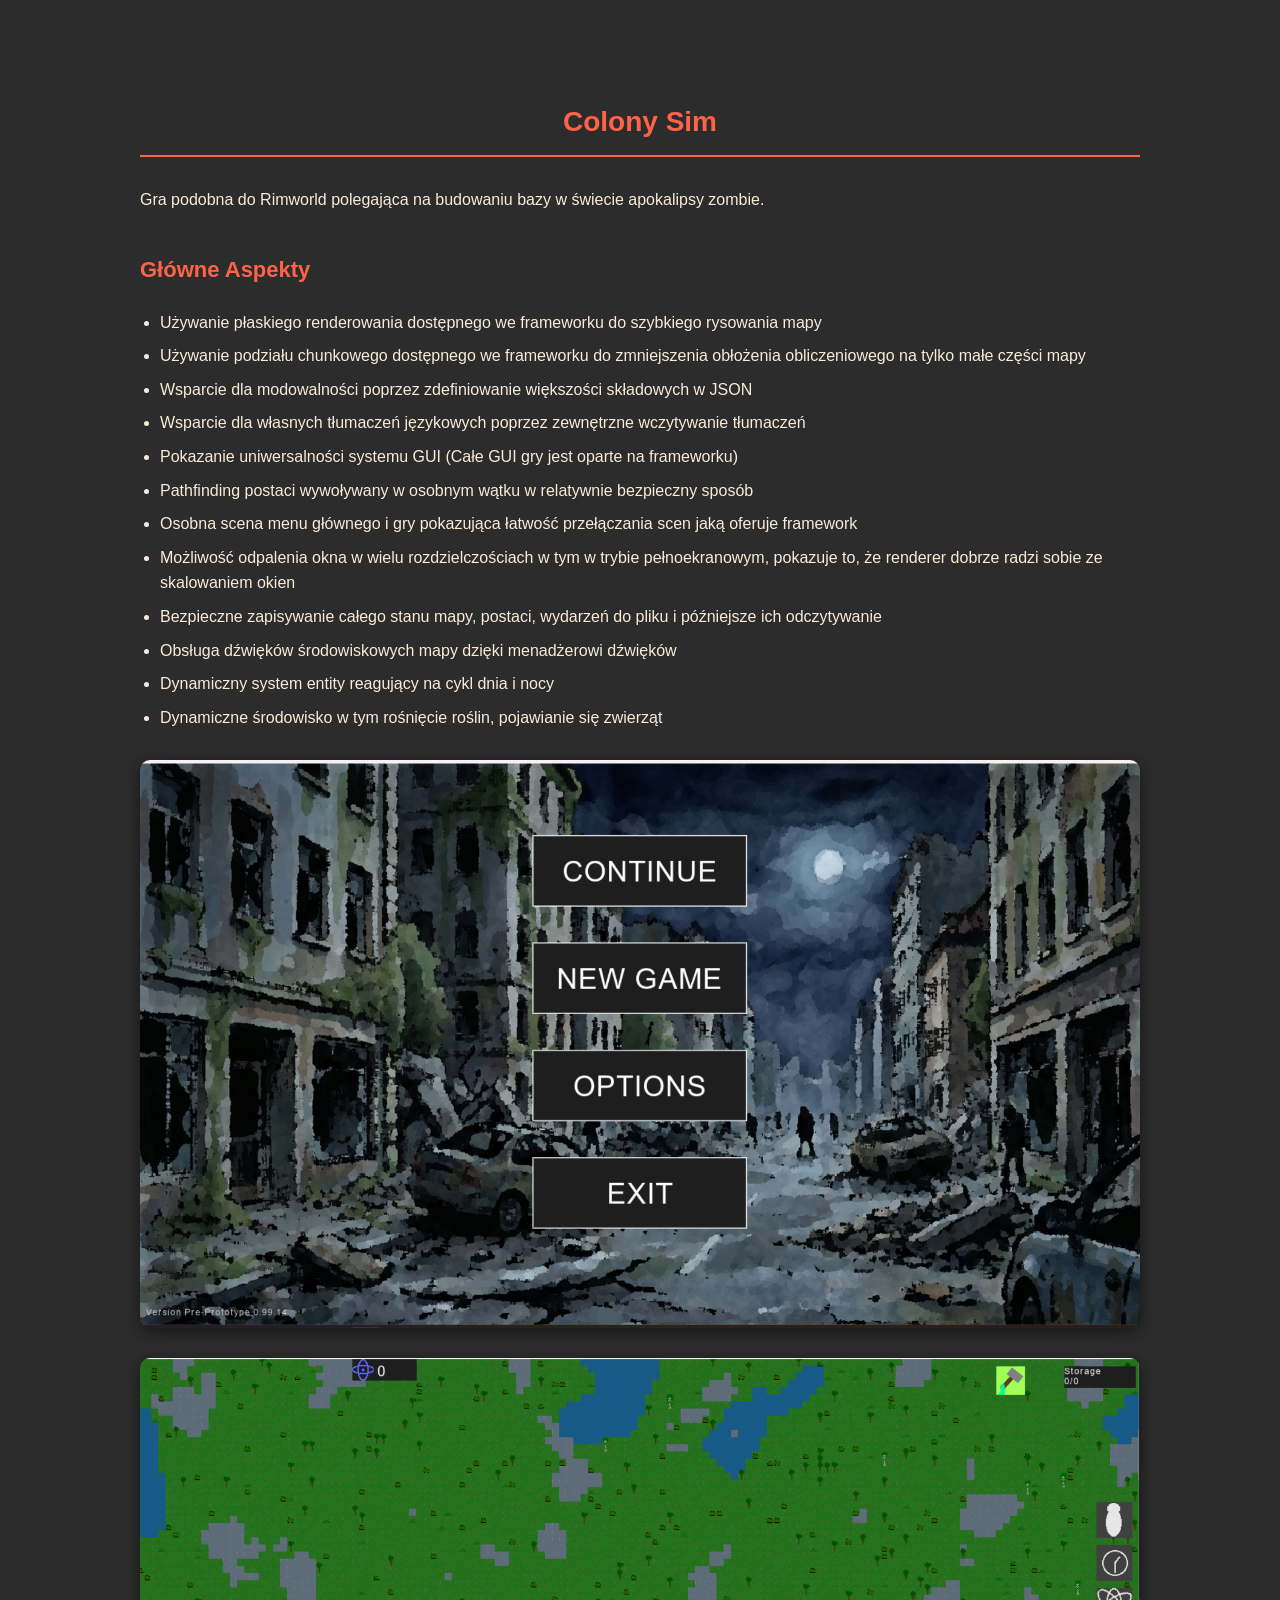
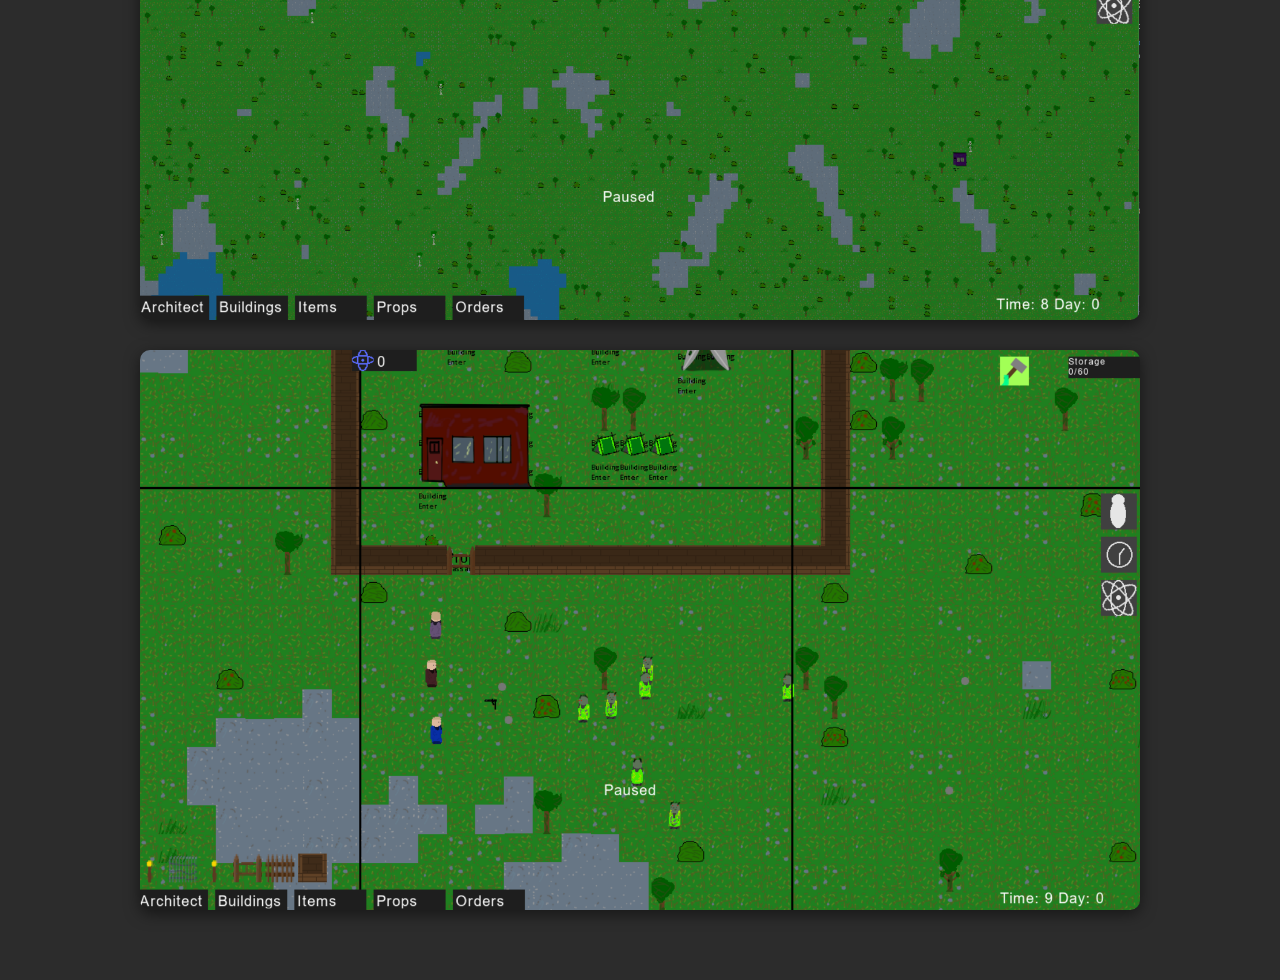
<file: zombia.html>
<!DOCTYPE html>
<html lang="pl">
<head>
    <meta charset="UTF-8">
    <meta name="viewport" content="width=device-width, initial-scale=1.0">
    <title>Colony Sim - Zombia</title>
    <style>
        body {
            font-family: sans-serif;
            background-color: #2c2c2c;
            color: antiquewhite;
            line-height: 1.6;
            margin: 0;
            padding: 40px 10vw;
        }
        .container {
            max-width: 1000px;
            margin: 0 auto;
        }
        h2 {
            text-align: center;
            font-size: 28px;
            color: tomato;
            margin-top: 60px;
            margin-bottom: 30px;
            border-bottom: 2px solid tomato;
            padding-bottom: 10px;
        }
        h3 {
            color: tomato;
            margin-top: 40px;
            font-size: 22px;
        }
        h4 {
            color: #ff9e8a;
            margin-bottom: 10px;
        }
        p {
            margin-bottom: 15px;
        }
        ul {
            margin-bottom: 20px;
            padding-left: 20px;
        }
        li {
            margin-bottom: 8px;
        }
        strong {
            color: white;
        }
        img {
            max-width: 100%;
            height: auto;
            display: block;
            margin: 30px auto;
            border-radius: 10px;
            box-shadow: 0 4px 15px rgba(0,0,0,0.5);
        }
    </style>
</head>
<body>

<div class="container">

    <h2>Colony Sim</h2>

    <p>Gra podobna do Rimworld polegająca na budowaniu bazy w świecie apokalipsy zombie.</p>

    <h3>Główne Aspekty</h3>
    <ul>
        <li>Używanie płaskiego renderowania dostępnego we frameworku do szybkiego rysowania mapy</li>
        <li>Używanie podziału chunkowego dostępnego we frameworku do zmniejszenia obłożenia obliczeniowego na tylko małe części mapy</li>
        <li>Wsparcie dla modowalności poprzez zdefiniowanie większości składowych w JSON</li>
        <li>Wsparcie dla własnych tłumaczeń językowych poprzez zewnętrzne wczytywanie tłumaczeń</li>
        <li>Pokazanie uniwersalności systemu GUI (Całe GUI gry jest oparte na frameworku)</li>
        <li>Pathfinding postaci wywoływany w osobnym wątku w relatywnie bezpieczny sposób</li>
        <li>Osobna scena menu głównego i gry pokazująca łatwość przełączania scen jaką oferuje framework</li>
        <li>Możliwość odpalenia okna w wielu rozdzielczościach w tym w trybie pełnoekranowym, pokazuje to, że renderer dobrze radzi sobie ze skalowaniem okien</li>
        <li>Bezpieczne zapisywanie całego stanu mapy, postaci, wydarzeń do pliku i późniejsze ich odczytywanie</li>
        <li>Obsługa dźwięków środowiskowych mapy dzięki menadżerowi dźwięków</li>
        <li>Dynamiczny system entity reagujący na cykl dnia i nocy</li>
        <li>Dynamiczne środowisko w tym rośnięcie roślin, pojawianie się zwierząt</li>
    </ul>

    <img src="Photos/zombia1.png" alt="Zombia Screen 1">
    <img src="Photos/zombia2.png" alt="Zombia Screen 2">
    <img src="Photos/zombia3.png" alt="Zombia Screen 3">

</div>

</body>
</html>
</file>
<file: portfolio.css>
body {
    margin: 0;
    padding: 0;
    background-color:#2c2c2c;
}

.LangName {
    text-align: center;
    margin-top: 50px;
}

.Lang {
    color: antiquewhite;
    font-size: 2em;
    font-family: sans-serif;
    font-weight: bold;
}

.ButtonsContainer {
    display: flex;
    justify-content: space-around;
    align-items: center;
    margin-top: 50px;
    width: 100%;
    box-sizing: border-box;
    padding: 0 10vw;
    gap: 20px;
}

.Button1 {
    flex: 1 1 150px;             
    max-width: 200px;             
    background-image: url('Photos/engine1.png');
    background-size: cover;
    background-position: center;
    height: 200px;
    color: antiquewhite;
    background-color: tomato;
    border-radius: 20px;
    display: flex;
    align-items: center;
    justify-content: center;
    text-decoration: none;
    cursor: pointer;
    transition: filter 0.3s;
}

.Button2 {
    flex: 1 1 150px;             
    max-width: 200px;             
    background-image: url('Photos/zombia1.png');
    background-size: cover;
    background-position: center;
    height: 200px;
    color: antiquewhite;
    background-color: tomato;
    border-radius: 20px;
    display: flex;
    align-items: center;
    justify-content: center;
    text-decoration: none;
    cursor: pointer;
    transition: filter 0.3s;
}

.Button3 {
    flex: 1 1 150px;             
    max-width: 200px;             
    background-image: url('Photos/alkotest1.png');
    background-size: cover;
    background-position: center;
    height: 200px;
    color: antiquewhite;
    background-color: tomato;
    border-radius: 20px;
    display: flex;
    align-items: center;
    justify-content: center;
    text-decoration: none;
    cursor: pointer;
    transition: filter 0.3s;
}

.Button1:hover, .Button2:hover, .Button3:hover {
    filter: brightness(1.8);
    cursor: pointer;
}

.SubButtonsContainer {
    display: flex;
    justify-content: space-around;
    align-items: center;
    margin-top: 20px;
    width: 100%;
    box-sizing: border-box;
    padding: 0 10vw;
    gap: 20px;
}

.SubButton1, .SubButton2, .SubButton3 {
    flex: 1 1 150px;
    max-width: 200px;
    height: 60px;
    color: antiquewhite;
    background-color: tomato;
    border-radius: 20px;
    display: flex;
    align-items: center;
    justify-content: center;
    text-decoration: none;
    cursor: pointer;
    transition: filter 0.3s;
    font-family: sans-serif;
    font-weight: bold;
    text-align: center;
}

.SubButton1:hover, .SubButton2:hover, .SubButton3:hover {
    filter: brightness(1.8);
    cursor: pointer;
}

.ButtonsContainerR2 {
    display: flex;
    justify-content: center;
    align-items: center;
    margin-top: 50px;
    width: 100%;
    box-sizing: border-box;
    padding: 0 10vw;
    gap: 80px;
}

.Button1R2 {
    flex: 1 1 150px;             
    max-width: 200px;             
    background-image: url('Photos/RewardMenu.jpg');
    background-size: cover;
    background-position: center;
    height: 200px;
    color: antiquewhite;
    background-color: tomato;
    border-radius: 20px;
    display: flex;
    align-items: center;
    justify-content: center;
    text-decoration: none;
    cursor: pointer;
    transition: filter 0.3s;
}

.Button2R2 {
    flex: 1 1 150px;             
    max-width: 200px;             
    background-image: url('Photos/fin.jpg');
    background-size: cover;
    background-position: center;
    height: 200px;
    color: antiquewhite;
    background-color: tomato;
    border-radius: 20px;
    display: flex;
    align-items: center;
    justify-content: center;
    text-decoration: none;
    cursor: pointer;
    transition: filter 0.3s;
}

.Button1R2:hover, .Button2R2:hover {
    filter: brightness(1.8);
    cursor: pointer;
}

.SubButtonsContainerR2 {
    display: flex;
    justify-content: center;
    align-items: center;
    margin-top: 20px;
    width: 100%;
    box-sizing: border-box;
    padding: 0 10vw;
    gap: 80px;
    margin-bottom: 100px;
}

.SubButton1R2, .SubButton2R2 {
    flex: 1 1 150px;
    max-width: 200px;
    height: 60px;
    color: antiquewhite;
    background-color: tomato;
    border-radius: 20px;
    display: flex;
    align-items: center;
    justify-content: center;
    text-decoration: none;
    cursor: pointer;
    transition: filter 0.3s;
    font-family: sans-serif;
    font-weight: bold;
    text-align: center;
}

.SubButton1R2:hover, .SubButton2R2:hover {
    filter: brightness(1.8);
    cursor: pointer;
}

.GitHubIcon {
    position: absolute;
    top: 20px;
    right: 20px;
    color: antiquewhite;
    text-decoration: none;
}

.GitHubIcon:hover {
    filter: brightness(1.8); 
    cursor: pointer;
}
</file>
